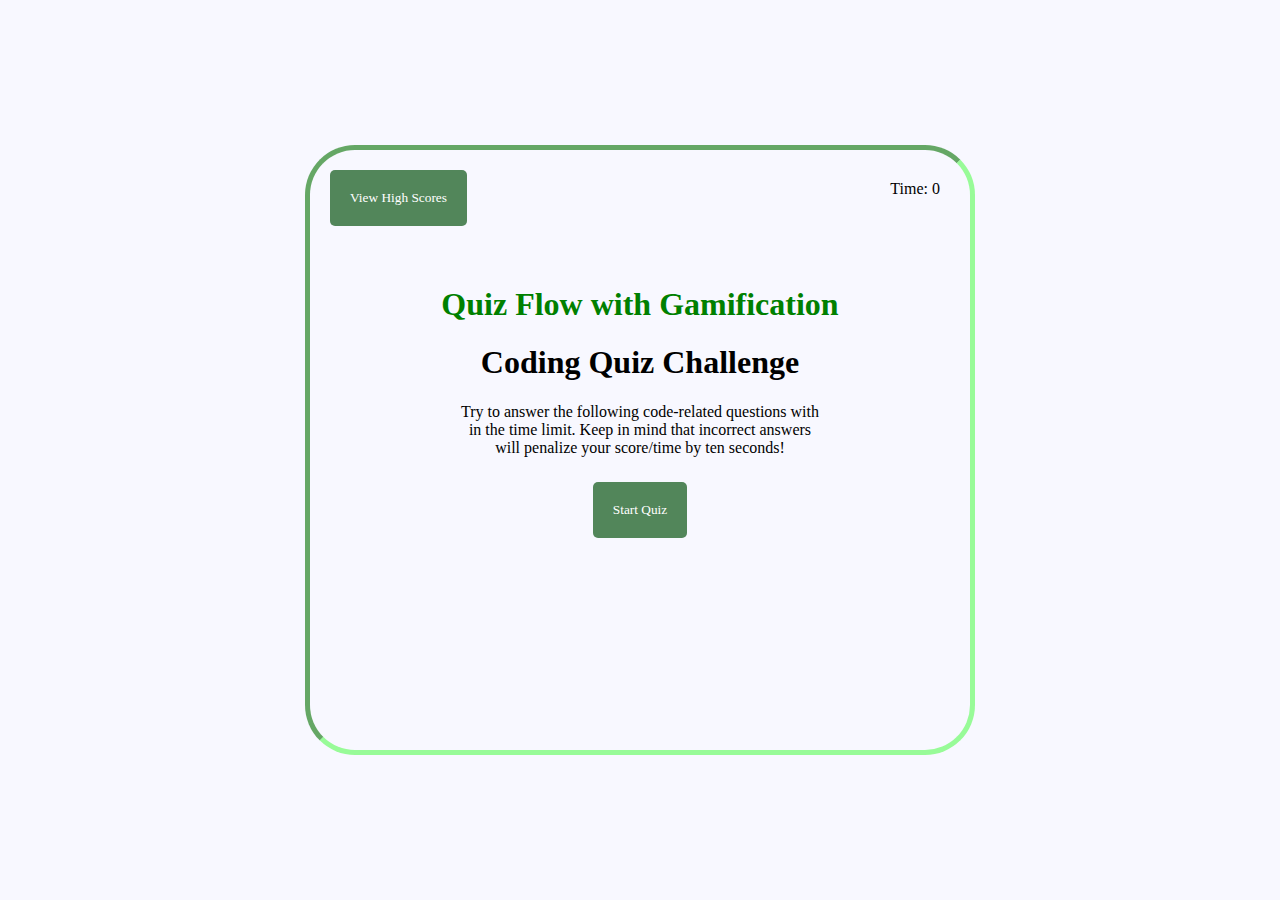
<file: index.html>
<!DOCTYPE html>
<html lang="en">

<head>
    <meta charset="UTF-8" />
    <meta name="viewport" 
          content="width=device-width,
                   initial-scale=1.0" />
    <link rel="stylesheet"
          href="./style.css" />
    <title>Quiz Flow</title>
</head>

<body>
    <div class="containerNew">
        <header>
            <div>
                <a href="./home.html">
                    <button class="scores-header" 
                            id="view-high-scores">
                        View High Scores
                    </button>
                </a>
            </div>

            <div class="timer">
                <p>
                    Time:
                    <span id="timer">
                        0
                    </span>
                </p>
            </div>
        </header>

        <main class="quiz">
            <div id="quiz-start">
                <div class="landing" 
                     id="start-screen">
                    <h1 id="top">
                        Quiz Flow with Gamification
                    </h1>
                    <h1>
                        Coding Quiz Challenge
                    </h1>
                    <p>
                        Try to answer the following
                        code-related questions with
                        in the time limit. Keep in
                        mind that incorrect answers
                        will penalize your score/time
                        by ten seconds!
                    </p>
                    <button id="start">
                        Start Quiz
                    </button>
                </div>
            </div>

            <div class="hide" id="questions">
                <h2 id="question-words"></h2>
                <div class="options" id="options">
                </div>
            </div>

            <div class="hide" id="quiz-end">
                <h2>All Done!</h2>
                <p>Your final score is:
                    <span id="score-final">
                    </span>
                </p>
                <p>
                    Please enter your name:
                    <input type="text" 
                           id="name" 
                           max="3" />
                    <button id="submit-score">
                        Submit
                    </button>
                </p>
            </div>

            <div id="feedback" 
                 class="feedback hide">
            </div>
        </main>
    </div>
    <script src="./script.js"></script>
</body>

</html>
</file>
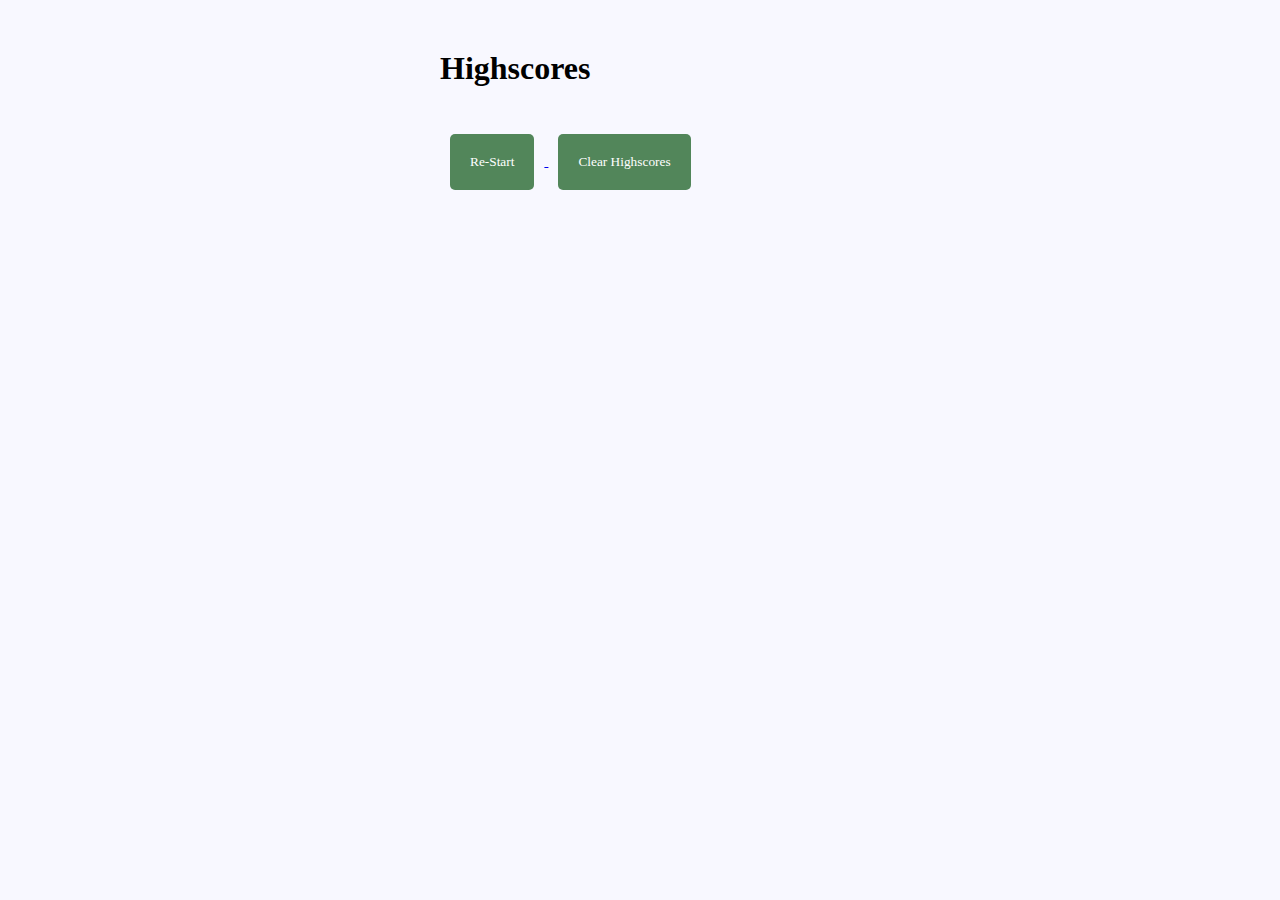
<file: home.html>
<!DOCTYPE html>
<html lang="en">

<head>
    <meta charset="UTF-8" />
    <meta name="viewport" 
          content="width=device-width,
                   initial-scale=1.0" />
    <link rel="stylesheet"
          href="./style.css" />
       <script src="./highscore.js"></script>
    <title>Quiz Flow - High Scores</title>
</head>

<body>
    <div class="scores">
        <h1>Highscores</h1>
        <ol id="highscores"></ol>
        <a href="index.html">
            <button>
                Re-Start
            </button>
        </a>
        <button id="clear">
            Clear Highscores
        </button>
    </div>
</body>

</html>
</file>
<file: style.css>
/* Style.css */

 * {
     font-family: Georgia, Times, "Times New Roman", serif;
 }
body{
    background-color: ghostwhite;
}
 .quiz,
 .scores {
     margin: 50px auto 0 auto;
     max-width: 400px;
 }

 #top {
     color: green;
 }

 .containerNew {
     /* border: 5px solid; */
     border-style: inset;
     border-radius: 50px;
     border-width: 5px;
     border-color: palegreen;
     position: absolute;
     top: 50%;
     left: 50%;
     height: 580px;
     width: 50%;
     transform: translate(-50%, -50%);
     padding: 10px;
 }

 p {
     margin: 15px 15px;
 }

 .landing {
     text-align: center;
 }

 .scoresHeader {
     position: absolute;
     top: 15px;
     left: 15px;
 }

 .timer {
     position: absolute;
     top: 15px;
     right: 15px;
 }

 button {
     display: inline-block;
     margin: 10px;
     cursor: pointer;
     color: #fff;
     background-color: #52865a;
     border-radius: 5px;
     border: 0;
     padding: 20px;
 }

 button:hover {
     background-color: #2a8d12;
 }

 .options button {
     display: block;
 }

 input[type="text"] {
     font-size: 100%;
 }

 .hide {
     display: none;
 }

 .feedback {
     font-style: bold;
     font-size: 120%;
     margin-top: 20px;
     padding-top: 15px;
     color: #fff;
     border-top: 2px solid #4B0082;
 }

 ol {
     padding-left: 15px;
     max-height: 600px;
     overflow: auto;
 }

 li {
     padding: 5px;
     list-style: decimal inside none;
 }

 li:nth-child(odd) {
     background-color: #dfdae7;
 }

 @media screen and (max-width: 768px) {
     .containerNew {
         width: 80%;
     }
 }

 @media screen and (max-width: 575px) {
     .containerNew {
         width: 90%;
     }

     .quiz,
     .scores {
         max-width: 90%;
     }
 }
</file>
